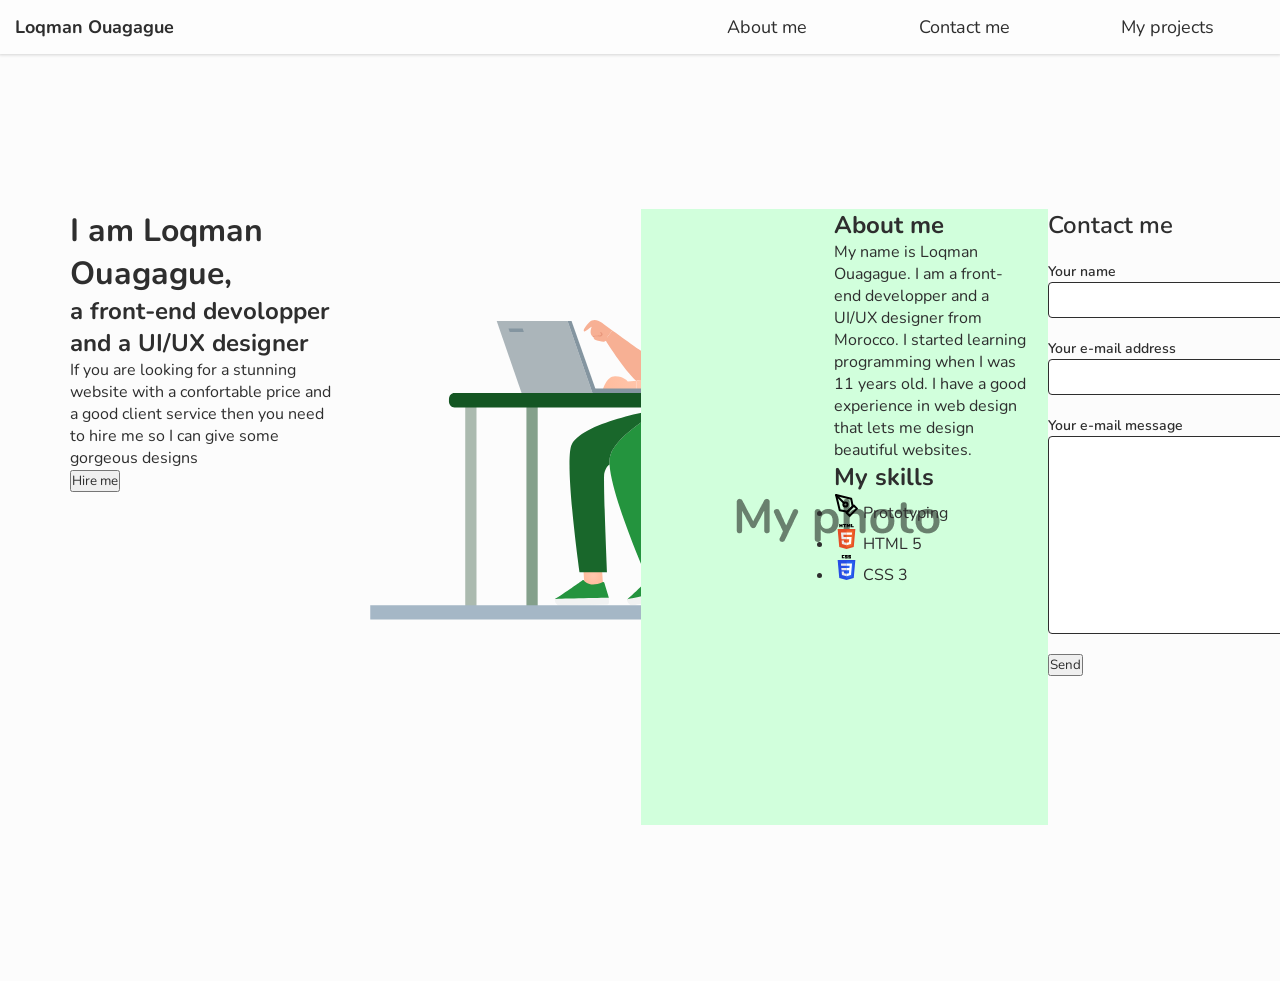
<file: index.html>
<!DOCTYPE html>
<html lang="en">

<head>
    <meta charset="UTF-8">
    <meta name="viewport" content="width=device-width, initial-scale=1.0">
    <title>Loqman Ouagague</title>
    <link rel="preconnect" href="https://fonts.gstatic.com">
    <link href="https://fonts.googleapis.com/css2?family=Nunito:wght@200;400;700&display=swap" rel="stylesheet">
    <link rel="stylesheet" href="css/main.css" />
    <link rel="stylesheet" href="css/index.css" />
</head>

<body>
    <header>
        <section class="logo left">
            <span>Loqman Ouagague</span>
        </section>
        <nav class="right">
            <ul>
                <li>
                    <a href="#about-me">
                        About me
                    </a>
                </li>
                <li>
                    <a href="#contact-me">
                        Contact me
                    </a>
                </li>
                <li>
                    <a href="#my-projects">
                        My projects
                    </a>
                </li>

            </ul>
        </nav>
    </header>
    <div class="container">
        <main>
            <div class="left">
                <h1>I am <span>Loqman Ouagague</span>,</h1>
                <h2>a front-end devolopper and a UI/UX designer</h2>
                <p>If you are looking for a stunning website with a confortable price and a good client service then you
                    need to hire me so I can give some gorgeous designs</p>
                <button>
                    <a href="https://www.freelancer.com/u/loqmanpana7" target="_blank" rel="noopener noreferrer">
                        Hire me
                    </a>
                </button>
            </div>
            <div class="right">
                <img src="css/imgs/programmer-on-a-laptop.svg" alt="a programmer on a laptop" />
            </div>
        </main>
        <div style="clear: both;"></div>
        <section id="about-me">
            <div class="left">
                <img src="css/imgs/My-photo.png" alt="">
            </div>
            <div class="left">
                <h1>About me</h1>
                <p>
                    My name is Loqman Ouagague. I am a front-end developper and a UI/UX designer from Morocco. I started
                    learning programming when I was 11 years old. I have a good experience in web design that lets me
                    design beautiful websites.
                </p>
                <h2>My skills</h2>
                <ul>
                    <li>
                        <img src="css/imgs/pen-tool.svg" alt="" width="25" height="25" />
                        <span>Prototyping</span>
                    </li>
                    <li>
                        <img src="css/imgs/html5.svg" alt="" width="25" height="25" />
                        <span>HTML 5</span>
                    </li>
                    <li>
                        <img src="css/imgs/css3.svg" alt="" width="25" height="25" />
                        <span>CSS 3</span>
                    </li>
                </ul>
            </div>
        </section>
        <div style="clear: both;"></div>
        <section id="contact-me">
            <h1 class="title">Contact me </h1>
            <div class="left">
                <form action="" id="contact-me-form">
                    <label>Your name</label>
                    <input type="text">
                    <label>Your e-mail address</label>
                    <input type="text">
                    <label>Your e-mail message</label>
                    <textarea name="" id="" cols="30" rows="10"></textarea>
                    <button class="send">
                        Send
                    </button>
                </form>
            </div>
            <div class="right">
                <img src="css/imgs/enelope-illustration.svg" alt="" width="548" height="447" />
            </div>
        </section>
        <div style="clear: both;"></div>
        <section id="my-projects">
            <h1>My projects</h1>
            <section class="portofolio">
                <div>
                    <img src="css/imgs/curl.png" alt="">
                    <h2>Curl link shortener</h2>
                    <button>
                        <a href="./curl.html">
                            More details
                        </a>
                    </button>
                </div>
                <div>
                    <img src="css/imgs/coditor.png" alt="">
                    <h2>Coditor</h2>
                    <button>
                        <a href="./coditor.html">
                            More details
                        </a>
                    </button>
                </div>

            </section>
        </section>
    </div>
</body>

</html>
</file>
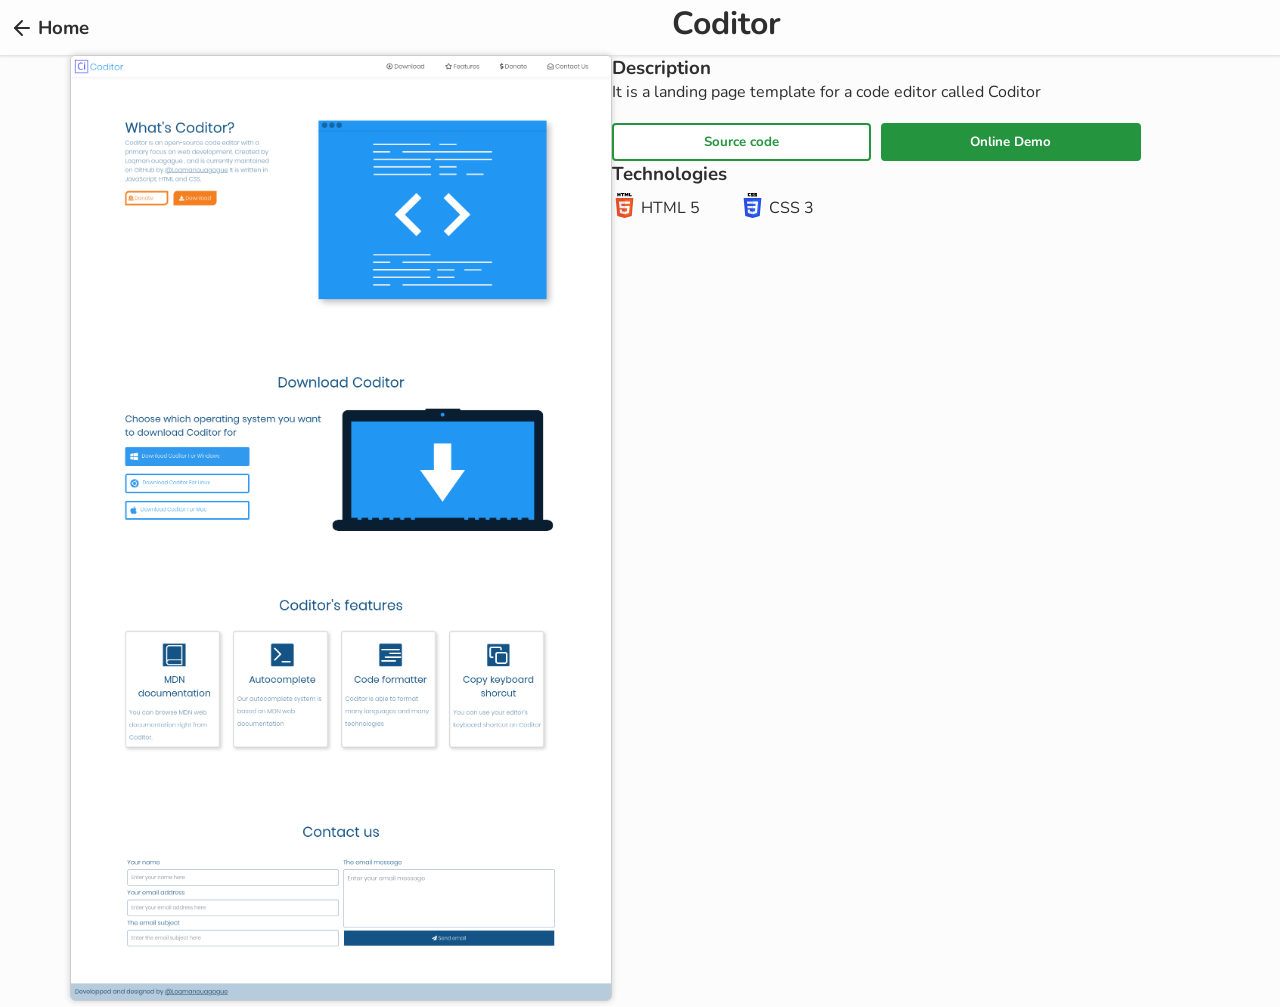
<file: coditor.html>
<!DOCTYPE html>
<html lang="en">

<head>
    <meta charset="UTF-8">
    <meta name="viewport" content="width=device-width, initial-scale=1.0">
    <title>Loqman Ouagague</title>
    <link rel="preconnect" href="https://fonts.gstatic.com">
    <link href="https://fonts.googleapis.com/css2?family=Nunito:wght@200;400;700&display=swap" rel="stylesheet">
    <link rel="stylesheet" href="css/main.css" />
    <link rel="stylesheet" href="css/project.css" />
</head>

<body>
    <header>
        <div class="left">
            <img src="css/imgs/arrow-left.svg" alt="">
            <h3>
                <a href="./index.html">Home</a>
            </h3>
        </div>
        <h1 class="left">Coditor</h1>
    </header>
    <div class="container">
        <div class="left">
            <img src="css/imgs/coditor-full-shot.png" alt="">
        </div>
        <div class="right">
            <h3>Description</h3>
            <p>It is a landing page template for a code editor called Coditor</p>
            <button class="source-code">
                <a href="https://github.com/LoqmanOuagague/landing-page-for-a-code-editor" target="_blank">
                    Source code
                </a>
            </button>
            <button class="online-demo">
                <a href="https://loqmanouagague.github.io/landing-page-for-a-code-editor/" target="_blank">
                    Online Demo
                </a>
            </button>
            <h3>Technologies</h3>
            <ul>
                
                <li>
                    <img src="css/imgs/html5.svg" alt="" width="25" height="25" />
                    <span>HTML 5</span>
                </li>
                <li>
                    <img src="css/imgs/css3.svg" alt="" width="25" height="25" />
                    <span>CSS 3</span>
                </li>
            </ul>
        </div>
    </div>
</body>

</html>
</file>
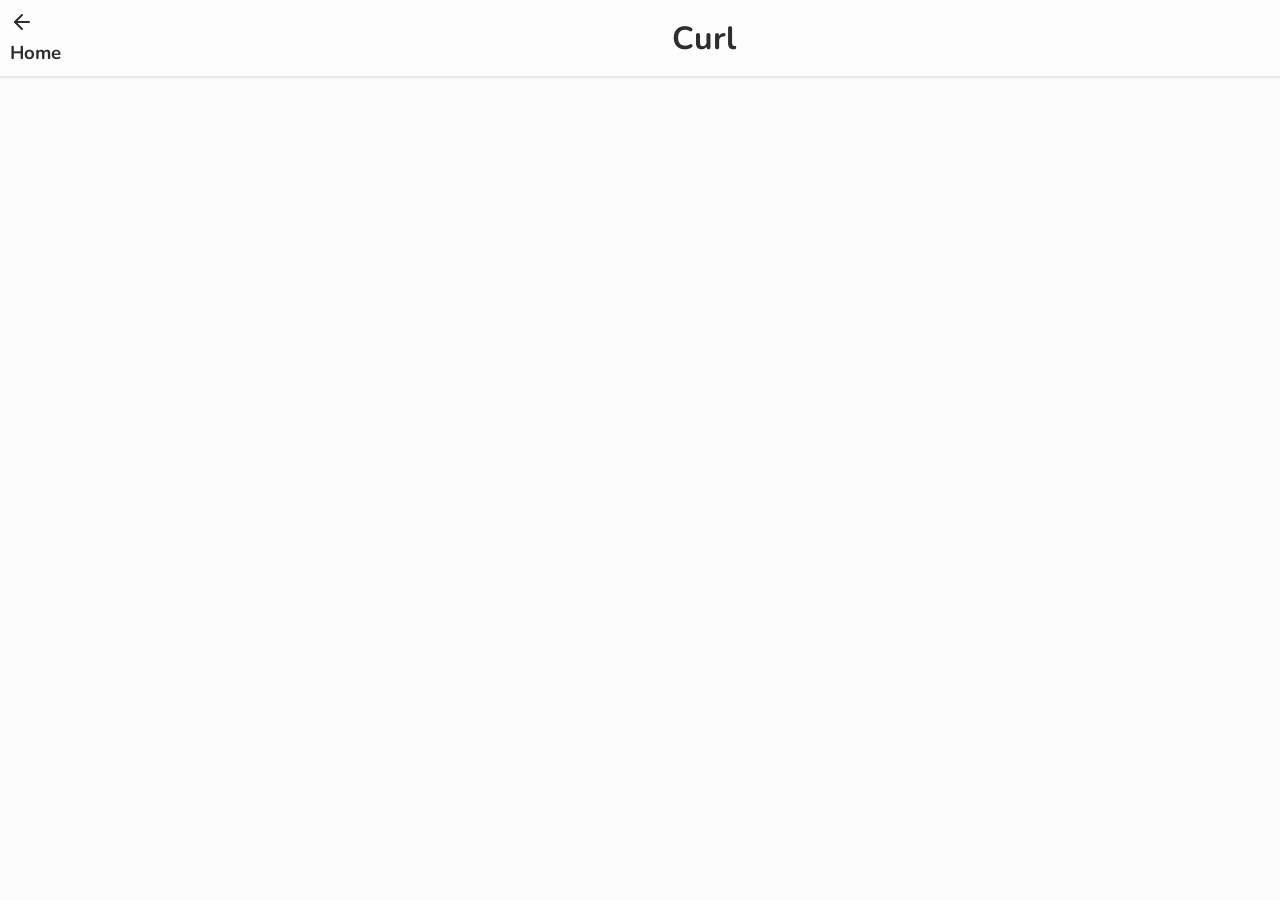
<file: curl.html>
<!DOCTYPE html>
<html lang="en">

<head>
    <meta charset="UTF-8">
    <meta name="viewport" content="width=device-width, initial-scale=1.0">
    <title>Loqman Ouagague</title>
    <link rel="preconnect" href="https://fonts.gstatic.com">
    <link href="https://fonts.googleapis.com/css2?family=Nunito:wght@200;400;700&display=swap" rel="stylesheet">
    <link rel="stylesheet" href="css/main.css" />
</head>

<body>
    <header>
        <div class="left">
            <img src="css/imgs/arrow-left.svg" alt="">
            <h3>Home</h3>
        </div>
        <h1 class="left">Curl</h1>
    </header>

</body>

</html>
</file>
<file: css/main.css>
/* Main Classes*/
* {
  font-family: "Nunito";
  box-sizing: border-box;
  margin: 0px;
  outline: 0px;
  resize: none;
  color: #2e2e2e;
  padding: 0px;
}
html {
  scroll-behavior: smooth;
}
body {
  margin: 0;
  overflow-x: hidden;
  background: #fcfcfc;
}
a {
  text-decoration: none;
}
/* To delelte */
.right,
.left {
  float: right;
  width: 47.5%;
}
.left {
  float: left;
}
/* End To delelte */
.h1 {
  font-size: 32px;
}
.text-center {
  text-align: center;
}
.container {
  padding-right: 15px;
  padding-left: 15px;
  margin-right: auto;
  margin-left: auto;
  display: flex;
}
.thumbnail {
  border-radius: 10px;
  padding: 10px;
  background: #eee;
}
main,
section#about-me,
section#my-projects,
section#contact-me {
  margin-bottom: 150px;
}
@media (max-width: 767px) {
  main,
  section#about-me,
  section#my-projects,
  section#contact-me {
    margin-top: 30px;
  }
  .container {
    width: 80%;
  }
}
@media (min-width: 768px) {
  .container {
    width: 750px;
  }
  main,
  section#about-me,
  section#my-projects,
  section#contact-me {
    margin-top: calc(50vw - 375px);
  }
}

@media (min-width: 992px) {
  .container {
    width: 992px;
  }
  main,
  section#about-me,
  section#my-projects,
  section#contact-me {
    margin-top: calc(50vw - 496px);
  }
}
@media (min-width: 1200px) {
  .container {
    width: 1170px;
  }
  main,
  section#about-me,
  section#my-projects,
  section#contact-me {
    margin-top: calc(50vw - 585px);
  }
}
header {
  width: 100%;
  background-color: #fdfdfd;

  padding: 10px;
  box-shadow: 0 0 3px 1px #00000029;
  display: flex;
  justify-content: space-between;
  align-items: center;
}
.alert-error {
  background-color: hsl(0, 81%, 81%);
  padding: 10px;
  border-radius: 5px;
  color: hsl(0, 81%, 24%);
  border: 1px solid;
  margin-bottom: 20px;
  margin-top: 38px;
}
.success {
  background-color: hsl(133.9, 60.9%, 88.1%);
  color: hsl(133.9, 60.9%, 31.1%);
}
.resp-img {
  width: 100%;
}

@media (max-width: 575px) {
  .h1 {
    font-size: 20px;
  }

}
@media (min-width: 576px) {
  .h1 {
    font-size: 26px;
  }
}
@media (min-width: 768px) {
  .h1 {
    font-size: 32px;
  }
}
</file>
<file: css/index.css>
header section.logo span {
  font-size: 18px;
  font-weight: 700;
  margin-left: 5px;
}
header {
  margin-bottom: 100px;
}
header nav {
  width: 410px;
}
header nav ul {
  list-style: none;
  font-size: 18px;
  color: #fff;
  display: flex;
  justify-content: space-around;
}
header nav ul li {
  padding: 5px;
  text-shadow: 0 0 4px rgba(0, 0, 0, 0);
  cursor: pointer;
}
header nav ul li a {
  border: 2px solid rgba(0, 0, 0, 0);
  transition: all 0.25s ease-in-out;
  text-decoration: none;
}
header nav ul li a:hover {
  border-bottom: 2px solid #1c7330;
  color: #1c7330;
}
header .overlay {
  position: absolute;
  left: 0px;
  top: 42px;
  opacity: 0%;
  display: none;
  background-color: rgb(0, 0, 0);
  height: calc(100vh - 42px);
  width: calc(100% - 270px);
}
header i.fas {
  display: none;
  font-size: 21px;
}
.hide-y {
  overflow-y: hidden;
}
@media (min-width: 768px) {
  header .overlay {
    display: none !important;
  }
}
@media (max-width: 767px) {
  header i.fas {
    display: block;
    cursor: pointer;
  }
  header nav {
    position: absolute;
    right: 0px;
    top: 42px;
    background-color: #fdfdfd;
    height: calc(100vh - 42px);
    width: 270px;
    transform: translateX(calc(100% + 24px));
    transition: transform 0.5s ease-in-out;
    box-shadow: 17px 25px 7px 17px #000;
  }
  header nav ul {
    flex-direction: column;
    height: 100%;
    align-items: center;
  }
  header nav ul li {
    opacity: 0;
    transition: opacity 0.5s ease-in-out;
  }
}
.show-links {
  transform: translateX(0);
}
@keyframes linksfade {
  from {
    opacity: 0;
    transform: translateX(50px);
  }
  to {
    opacity: 1;
    transform: translateX(0px);
  }
}
@keyframes showoverlay {
  from {
    opacity: 0;
  }
  to {
    opacity: 53%;
  }
}
main > .container , section#contact-me .container{
  justify-content: space-between;
  align-items: center;
}
main > .container > div{
  width: 44%;
}
main > .container > div:first-of-type > h1 > span {
  color: #1d7732;
}
main > .container > div:first-of-type > h2 {
  color: rgba(0, 0, 0, 0.78);
}
main > .container > div:first-of-type > p,
section#about-me > .container p,
#my-projects p {
  color: rgba(0, 0, 0, 0.6);
  margin-top: 6px;
  line-height: 161.8%;
}
main > .container > div:first-of-type > button {
  padding: 10px;
  text-align: center;
  font-weight: bold;
  background: #0f6bff;
  border: 1px solid transparent;
  border-radius: 5px;
  margin-top: 13px;
  transition: all 0.25s ease-in-out;
}
main > .container > div:first-of-type > button a {
  color: #fff;
}
main > .container > div:first-of-type > button:hover {
  background: #fff;

  border: 1px solid #0f6bff;
}
main > .container > div:first-of-type > button:hover a {
  color: #0f6bff;
}
@media (max-width: 768px) {
  main > .container > div:first-of-type > button {
    margin-top: 6px;
    padding: 7px;
    width: 200px;
  }
  main > .container > div:first-of-type {
    text-align: center;
    width: 100%;
  }
  main > .container > div:first-of-type > h1 {
    font-size: 21px;
  }
  main > .container > div:first-of-type > h2 {
    font-size: 15px;
  }
  main > .container > div:first-of-type > p {
    font-size: 14px;
  }
  main > .container > div:nth-of-type(2) {
    display: none;
  }
}
@media (min-width: 769px) and (max-width: 992px) {
  main > .container > div:first-of-type > button {
    margin-top: 6px;
    padding: 7px;
  }
  main > .container > div:first-of-type > h1 {
    font-size: 26px;
  }
  main > .container > div:first-of-type > h2 {
    font-size: 20px;
  }
  main > .container > div:first-of-type > p {
    font-size: 14px;
  }
}
section#about-me .h1:first-of-type {
  margin-bottom: 20px;
}
section#about-me .my-skills {
  margin-top: 20px;
}
section#about-me .skill {
  margin-top: 20px;
}
section#about-me .skill-title {
  margin-bottom: 4px;
}
section#about-me .skill-lvl {
  background: #ededed;
  border-radius: 2px;
}
section#about-me .skill-lvl .progress-bar {
  background-color: hsl(134, 42%, 50%);
  text-align: right;
  padding-right: 10px;
  border-radius: 2px;
  color: #fff;
}
@media (max-width: 575px) {
  section#about-me > .container {
    flex-direction: column;
  }


  section#about-me p {
    font-size: 14px;
  }
  section#about-me .h1:nth-of-type(2) {
    margin-top: 6px;
  }

  section#about-me .skill {
    font-size: 14px;
  }
}
@media (min-width: 576px) {
  section#about-me > .container {
    flex-direction: column;
  }


  
  section#about-me p {
    font-size: 14px;
  }
  section#about-me .skill {
    font-size: 15px;
  }
}
@media (min-width: 767px) {
  section#about-me p {
    font-size: 16px;
  }
  section#about-me .skill {
    font-size: 16px;
  }

  section#about-me .container > div:first-of-type {
    margin: auto;
    width: 50%;
  }
}
@media (min-width: 992px) {
  section#about-me > .container {
    flex-direction: row;
  }
  section#about-me > .container > div:first-of-type {
    width: 50%;
    margin-right: 15px;
  }
  section#about-me > .container > div:nth-of-type(2) {
    width: 50%;
  }
}
section#contact-me .container{align-items: center;margin-top: 20px;}
#contact-me .title {

  font-weight: 600;
  color: #2e2e2e;
}
#contact-me-form {
  margin-top: 20px;
  width: 100%;
}
#contact-me-form * {
  display: block;
}
#contact-me-form label {
  font-weight: 600;
  font-size: 14px;
  line-height: 21px;
  color: #2e2e2e;
}
#contact-me-form input,
#contact-me-form textarea {
  border: 1px solid #2e2e2e;
  width: 100%;
  margin-bottom: 20px;
  padding: 8px;
  border-radius: 4px;
  transition: all 0.3s ease-in-out;
}
#contact-me-form input:focus,
#contact-me-form textarea:focus {
  box-shadow: 0 0 4px 0px #24943e;
  border: 1px solid #24943e;
}

button#send {
  width: 100%;
  padding: 10px;
  margin-top: 20px;
  background-color: #24943e;
  color: #fff;
  border-radius: 4px;
  border: 2px solid transparent;
  text-align: center;
  font-weight: bold;
  transition: all ease-in-out 0.25s;
}

button#send:hover {
  background-color: #fff;
  color: #24943e;
  border: 2px solid;
}
#contact-me .right {
  margin-top: 7%;
}
@media (max-width:575px) {
  section#contact-me .container > div:not(:first-of-type){display: none;}
  section#contact-me .container > div:first-of-type{width: 100%;}
}
@media (min-width:576px) {
  section#contact-me .container > div:not(:first-of-type){display: none;}
  section#contact-me .container > div{width: 100%;}
}
@media (min-width:768px) {
  section#contact-me .container > div:not(:first-of-type){display: block;}
  section#contact-me .container > div{width: 49%;}
}
@media (min-width:992px) {
  section#contact-me .container{align-items: flex-start;}
}
#my-projects .h1 {
  margin-bottom: 10px;
}
#my-projects p {
  margin-bottom: 20px;
  padding: 0 15px;
}
#my-projects section.portofolio {
  display: grid;
  padding: 0 15px;
  grid-template-columns: repeat(4, 1fr);
  gap: 10px;
}
#my-projects > .portofolio > div > img {
  width: 100%;
  border: 1px solid #eaeaea;
}
@media (max-width: 575px) {
 
  #my-projects p {
    font-size: 14px;
  }
  #my-projects section.portofolio {
    grid-template-columns: repeat(1, 1fr);
    -webkit-grid-template-columns: repeat(1, 1fr);
    -moz-grid-template-columns: repeat(1, 1fr);
    -ms-grid-template-columns: repeat(1, 1fr);
  }
}
@media (min-width: 576px) {
 
  #my-projects p {
    font-size: 14px;
  }
  #my-projects section.portofolio {
    grid-template-columns: repeat(2, 1fr);
    -webkit-grid-template-columns: repeat(2, 1fr);
    -moz-grid-template-columns: repeat(2, 1fr);
    -ms-grid-template-columns: repeat(2, 1fr);
  }
}
@media (min-width: 768px) {
  #my-projects p {
    font-size: 16px;
  }
  #my-projects section.portofolio {
    grid-template-columns: repeat(3, 1fr);
    -webkit-grid-template-columns: repeat(3, 1fr);
    -moz-grid-template-columns: repeat(3, 1fr);
    -ms-grid-template-columns: repeat(3, 1fr);
  }
}
@media (min-width: 992px) {
  #my-projects section.portofolio {
    grid-template-columns: repeat(4, 1fr);
    -webkit-grid-template-columns: repeat(4, 1fr);
    -moz-grid-template-columns: repeat(4, 1fr);
    -ms-grid-template-columns: repeat(4, 1fr);
    margin: 0 auto;
    width: 100%;
  }
}
footer{
  background: #24943e;
  padding-bottom: 20px;
}
footer img{width: 101vw;}
footer .container{
  margin-top: 40px;
justify-content: space-between;
}
footer .container div{color: white;
font-size: 17px;
font-weight: bold;}
@media (max-width:768px) {
  footer .container{
   flex-direction: column;
   text-align: center;
  }
  footer .container > div:not(:first-of-type){margin-top: 20px;}
}
</file>
<file: css/project.css>
header div h3 {
    display: inline;
}

header div img {
    margin-bottom: -6px;
}

header h1 {
    margin-top: -8px;
}

.container .left img {
    width: 100%;
    border: 1px solid #ccc;
    border-radius: 5px;
    box-shadow: 0 0 6px 0px #ccc;

}

.online-demo,
.source-code {
    width: 48%;
    padding: 8px;
    margin-top: 20px;
    background-color: #24943e;
    margin-right: 1%;
    border-radius: 4px;
    border: 2px solid transparent;
    text-align: center;

    transition: all ease-in-out 0.25s;
}

.online-demo:hover,
.source-code:hover {
    transform: scale(1.05);
}

.online-demo a {
    color: #fff;
    font-weight: bold;
}

.source-code {
    border: 2px solid #24943e;
    background-color: #fff;
}

.source-code a {
    font-weight: bold;
    color: #24943e;
}

ul {
    list-style: none;
    margin-top: 10px;
}

ul li {
    float: left;
    margin-right: 40px;
}

ul li img {
    margin: -5px 0;
}
</file>
